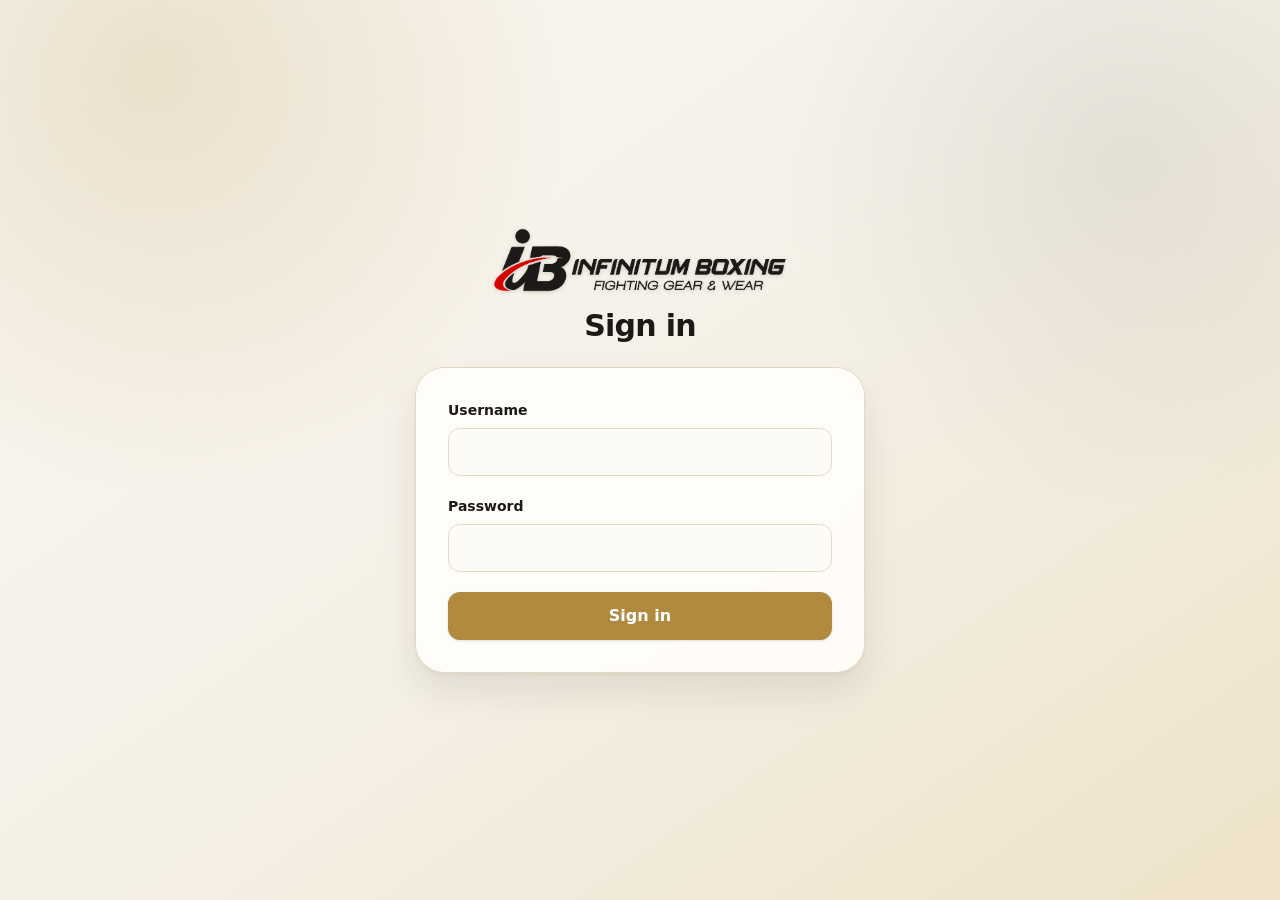
<file: index.html>
<!doctype html>
<html lang="en">
  <head>
    <meta charset="UTF-8" />
    <meta name="viewport" content="width=device-width, initial-scale=1.0" />
    <meta name="robots" content="noindex, nofollow" />
    <meta name="referrer" content="no-referrer" />
    <meta name="theme-color" content="#1c1a17" />
    <meta name="mobile-web-app-capable" content="yes" />
    <meta name="apple-mobile-web-app-capable" content="yes" />
    <meta name="apple-mobile-web-app-status-bar-style" content="black-translucent" />
    <meta name="apple-mobile-web-app-title" content="IB Admin" />
    <link rel="icon" type="image/svg+xml" href="/favicon.svg" />
    <link rel="apple-touch-icon" href="/favicon.svg" />
    <link rel="manifest" href="/manifest.webmanifest" />
    
    <meta
  http-equiv="Content-Security-Policy"
  content="default-src 'self'; script-src 'self'; style-src 'self' 'unsafe-inline'; img-src 'self' data:; connect-src 'self' https://adminapi.infinitumboxing.online; object-src 'none'; base-uri 'self'; frame-ancestors 'none'"
/>
    <title>Infinitum Boxing — Admin</title>
    <script type="module" crossorigin src="/assets/index-DpASeVc3.js"></script>
    <link rel="stylesheet" crossorigin href="/assets/index-DfImXzg4.css">
  </head>
  <body>
    <div id="root"></div>
  </body>
</html>
</file>
<file: assets/index-DfImXzg4.css>
/*! tailwindcss v4.1.11 | MIT License | https://tailwindcss.com */@layer properties{@supports (((-webkit-hyphens:none)) and (not (margin-trim:inline))) or ((-moz-orient:inline) and (not (color:rgb(from red r g b)))){*,:before,:after,::backdrop{--tw-translate-x:0;--tw-translate-y:0;--tw-translate-z:0;--tw-space-y-reverse:0;--tw-divide-y-reverse:0;--tw-border-style:solid;--tw-gradient-position:initial;--tw-gradient-from:#0000;--tw-gradient-via:#0000;--tw-gradient-to:#0000;--tw-gradient-stops:initial;--tw-gradient-via-stops:initial;--tw-gradient-from-position:0%;--tw-gradient-via-position:50%;--tw-gradient-to-position:100%;--tw-leading:initial;--tw-font-weight:initial;--tw-tracking:initial;--tw-shadow:0 0 #0000;--tw-shadow-color:initial;--tw-shadow-alpha:100%;--tw-inset-shadow:0 0 #0000;--tw-inset-shadow-color:initial;--tw-inset-shadow-alpha:100%;--tw-ring-color:initial;--tw-ring-shadow:0 0 #0000;--tw-inset-ring-color:initial;--tw-inset-ring-shadow:0 0 #0000;--tw-ring-inset:initial;--tw-ring-offset-width:0px;--tw-ring-offset-color:#fff;--tw-ring-offset-shadow:0 0 #0000;--tw-blur:initial;--tw-brightness:initial;--tw-contrast:initial;--tw-grayscale:initial;--tw-hue-rotate:initial;--tw-invert:initial;--tw-opacity:initial;--tw-saturate:initial;--tw-sepia:initial;--tw-drop-shadow:initial;--tw-drop-shadow-color:initial;--tw-drop-shadow-alpha:100%;--tw-drop-shadow-size:initial;--tw-backdrop-blur:initial;--tw-backdrop-brightness:initial;--tw-backdrop-contrast:initial;--tw-backdrop-grayscale:initial;--tw-backdrop-hue-rotate:initial;--tw-backdrop-invert:initial;--tw-backdrop-opacity:initial;--tw-backdrop-saturate:initial;--tw-backdrop-sepia:initial;--tw-duration:initial;--tw-ease:initial}}}@layer theme{:root,:host{--font-sans:ui-sans-serif,system-ui,-apple-system,BlinkMacSystemFont,"Segoe UI",Roboto,"Helvetica Neue",Arial,sans-serif;--font-mono:ui-monospace,SFMono-Regular,Menlo,Monaco,Consolas,"Liberation Mono","Courier New",monospace;--color-red-50:oklch(97.1% .013 17.38);--color-red-200:oklch(88.5% .062 18.334);--color-red-600:oklch(57.7% .245 27.325);--color-red-700:oklch(50.5% .213 27.518);--color-red-800:oklch(44.4% .177 26.899);--color-amber-50:oklch(98.7% .022 95.277);--color-amber-200:oklch(92.4% .12 95.746);--color-amber-800:oklch(47.3% .137 46.201);--color-amber-900:oklch(41.4% .112 45.904);--color-emerald-50:oklch(97.9% .021 166.113);--color-emerald-100:oklch(95% .052 163.051);--color-emerald-200:oklch(90.5% .093 164.15);--color-emerald-700:oklch(50.8% .118 165.612);--color-emerald-800:oklch(43.2% .095 166.913);--color-white:#fff;--spacing:.25rem;--container-xs:20rem;--container-md:28rem;--container-lg:32rem;--container-2xl:42rem;--text-xs:.75rem;--text-xs--line-height:calc(1/.75);--text-sm:.875rem;--text-sm--line-height:calc(1.25/.875);--text-base:1rem;--text-base--line-height: 1.5 ;--text-lg:1.125rem;--text-lg--line-height:calc(1.75/1.125);--text-xl:1.25rem;--text-xl--line-height:calc(1.75/1.25);--text-2xl:1.5rem;--text-2xl--line-height:calc(2/1.5);--text-3xl:1.875rem;--text-3xl--line-height: 1.2 ;--text-4xl:2.25rem;--text-4xl--line-height:calc(2.5/2.25);--font-weight-medium:500;--font-weight-semibold:600;--font-weight-bold:700;--tracking-tight:-.025em;--tracking-normal:0em;--tracking-wide:.025em;--leading-tight:1.25;--radius-lg:.5rem;--radius-xl:.75rem;--radius-2xl:1rem;--radius-3xl:1.5rem;--drop-shadow-sm:0 1px 2px #00000026;--ease-out:cubic-bezier(0,0,.2,1);--default-transition-duration:.15s;--default-transition-timing-function:cubic-bezier(.4,0,.2,1);--default-font-family:var(--font-sans);--default-mono-font-family:var(--font-mono);--color-ivory:#faf7f1;--color-parchment:#f5f0e6;--color-panel:#fffdf8;--color-ink:#1c1a17;--color-ink-soft:#4a443c;--color-muted:#7d7468;--color-brass:#b08a3e;--color-brass-dark:#8f6f2f;--color-brass-soft:#f0e5cb;--color-linen:#e4dac4;--color-linen-dark:#cfc09f}}@layer base{*,:after,:before,::backdrop{box-sizing:border-box;border:0 solid;margin:0;padding:0}::file-selector-button{box-sizing:border-box;border:0 solid;margin:0;padding:0}html,:host{-webkit-text-size-adjust:100%;-moz-tab-size:4;tab-size:4;line-height:1.5;font-family:var(--default-font-family,ui-sans-serif,system-ui,sans-serif,"Apple Color Emoji","Segoe UI Emoji","Segoe UI Symbol","Noto Color Emoji");font-feature-settings:var(--default-font-feature-settings,normal);font-variation-settings:var(--default-font-variation-settings,normal);-webkit-tap-highlight-color:transparent}hr{height:0;color:inherit;border-top-width:1px}abbr:where([title]){-webkit-text-decoration:underline dotted;text-decoration:underline dotted}h1,h2,h3,h4,h5,h6{font-size:inherit;font-weight:inherit}a{color:inherit;-webkit-text-decoration:inherit;text-decoration:inherit}b,strong{font-weight:bolder}code,kbd,samp,pre{font-family:var(--default-mono-font-family,ui-monospace,SFMono-Regular,Menlo,Monaco,Consolas,"Liberation Mono","Courier New",monospace);font-feature-settings:var(--default-mono-font-feature-settings,normal);font-variation-settings:var(--default-mono-font-variation-settings,normal);font-size:1em}small{font-size:80%}sub,sup{vertical-align:baseline;font-size:75%;line-height:0;position:relative}sub{bottom:-.25em}sup{top:-.5em}table{text-indent:0;border-color:inherit;border-collapse:collapse}:-moz-focusring{outline:auto}progress{vertical-align:baseline}summary{display:list-item}ol,ul,menu{list-style:none}img,svg,video,canvas,audio,iframe,embed,object{vertical-align:middle;display:block}img,video{max-width:100%;height:auto}button,input,select,optgroup,textarea{font:inherit;font-feature-settings:inherit;font-variation-settings:inherit;letter-spacing:inherit;color:inherit;opacity:1;background-color:#0000;border-radius:0}::file-selector-button{font:inherit;font-feature-settings:inherit;font-variation-settings:inherit;letter-spacing:inherit;color:inherit;opacity:1;background-color:#0000;border-radius:0}:where(select:is([multiple],[size])) optgroup{font-weight:bolder}:where(select:is([multiple],[size])) optgroup option{padding-inline-start:20px}::file-selector-button{margin-inline-end:4px}::placeholder{opacity:1}@supports (not ((-webkit-appearance:-apple-pay-button))) or (contain-intrinsic-size:1px){::placeholder{color:currentColor}@supports (color:color-mix(in lab,red,red)){::placeholder{color:color-mix(in oklab,currentcolor 50%,transparent)}}}textarea{resize:vertical}::-webkit-search-decoration{-webkit-appearance:none}::-webkit-date-and-time-value{min-height:1lh;text-align:inherit}::-webkit-datetime-edit{display:inline-flex}::-webkit-datetime-edit-fields-wrapper{padding:0}::-webkit-datetime-edit{padding-block:0}::-webkit-datetime-edit-year-field{padding-block:0}::-webkit-datetime-edit-month-field{padding-block:0}::-webkit-datetime-edit-day-field{padding-block:0}::-webkit-datetime-edit-hour-field{padding-block:0}::-webkit-datetime-edit-minute-field{padding-block:0}::-webkit-datetime-edit-second-field{padding-block:0}::-webkit-datetime-edit-millisecond-field{padding-block:0}::-webkit-datetime-edit-meridiem-field{padding-block:0}:-moz-ui-invalid{box-shadow:none}button,input:where([type=button],[type=reset],[type=submit]){-webkit-appearance:button;-moz-appearance:button;appearance:button}::file-selector-button{-webkit-appearance:button;-moz-appearance:button;appearance:button}::-webkit-inner-spin-button{height:auto}::-webkit-outer-spin-button{height:auto}[hidden]:where(:not([hidden=until-found])){display:none!important}*{-webkit-tap-highlight-color:transparent}html{scroll-behavior:smooth}body{background-color:var(--color-ivory);font-family:var(--font-sans);color:var(--color-ink);-webkit-font-smoothing:antialiased;-moz-osx-font-smoothing:grayscale;text-rendering:optimizeLegibility}::selection{color:#fffdf8;background:#b08a3e}:focus-visible{outline-offset:2px;outline:3px solid #b08a3e8c}}@layer components{.animate-fade-up{animation:.55s cubic-bezier(.22,1,.36,1) both fade-up}.animate-slide-in-left{animation:.28s cubic-bezier(.22,1,.36,1) both slide-in-left}.animate-pulse-soft{animation:1.8s ease-in-out infinite pulse-soft}.surface-card{background-color:var(--color-panel);--tw-shadow:0 1px 2px var(--tw-shadow-color,#1c1a170d),0 10px 30px var(--tw-shadow-color,#1c1a170d);--tw-ring-shadow:var(--tw-ring-inset,)0 0 0 calc(1px + var(--tw-ring-offset-width))var(--tw-ring-color,currentcolor);box-shadow:var(--tw-inset-shadow),var(--tw-inset-ring-shadow),var(--tw-ring-offset-shadow),var(--tw-ring-shadow),var(--tw-shadow);--tw-ring-color:var(--color-linen);border-radius:1.4rem}.interactive-card{transition-property:color,background-color,border-color,outline-color,text-decoration-color,fill,stroke,--tw-gradient-from,--tw-gradient-via,--tw-gradient-to,opacity,box-shadow,transform,translate,scale,rotate,filter,-webkit-backdrop-filter,backdrop-filter,display,visibility,content-visibility,overlay,pointer-events;transition-timing-function:var(--tw-ease,var(--default-transition-timing-function));transition-duration:var(--tw-duration,var(--default-transition-duration));--tw-duration:.3s;--tw-ease:var(--ease-out);transition-duration:.3s;transition-timing-function:var(--ease-out)}@media (hover:hover){.interactive-card:hover{--tw-translate-y:calc(var(--spacing)*-1);translate:var(--tw-translate-x)var(--tw-translate-y);--tw-shadow:0 2px 4px var(--tw-shadow-color,#1c1a170f),0 18px 38px var(--tw-shadow-color,#1c1a171a);box-shadow:var(--tw-inset-shadow),var(--tw-inset-ring-shadow),var(--tw-ring-offset-shadow),var(--tw-ring-shadow),var(--tw-shadow)}}.field{min-height:calc(var(--spacing)*11);border-radius:var(--radius-xl);border-style:var(--tw-border-style);border-width:1px;border-color:var(--color-linen);background-color:#faf7f199;width:100%}@supports (color:color-mix(in lab,red,red)){.field{background-color:color-mix(in oklab,var(--color-ivory)60%,transparent)}}.field{padding-inline:calc(var(--spacing)*3);font-size:var(--text-sm);line-height:var(--tw-leading,var(--text-sm--line-height));color:var(--color-ink);--tw-shadow:inset 0 2px 4px 0 var(--tw-shadow-color,#0000000d);box-shadow:var(--tw-inset-shadow),var(--tw-inset-ring-shadow),var(--tw-ring-offset-shadow),var(--tw-ring-shadow),var(--tw-shadow);--tw-shadow-color:#fff9}@supports (color:color-mix(in lab,red,red)){.field{--tw-shadow-color:color-mix(in oklab,color-mix(in oklab,var(--color-white)60%,transparent)var(--tw-shadow-alpha),transparent)}}.field{transition-property:color,background-color,border-color,outline-color,text-decoration-color,fill,stroke,--tw-gradient-from,--tw-gradient-via,--tw-gradient-to,opacity,box-shadow,transform,translate,scale,rotate,filter,-webkit-backdrop-filter,backdrop-filter,display,visibility,content-visibility,overlay,pointer-events;transition-timing-function:var(--tw-ease,var(--default-transition-timing-function));transition-duration:var(--tw-duration,var(--default-transition-duration))}.field::placeholder{color:#7d7468b3}@supports (color:color-mix(in lab,red,red)){.field::placeholder{color:color-mix(in oklab,var(--color-muted)70%,transparent)}}@media (hover:hover){.field:hover{border-color:var(--color-linen-dark)}}.field:focus{border-color:var(--color-brass);background-color:var(--color-panel);--tw-ring-shadow:var(--tw-ring-inset,)0 0 0 calc(4px + var(--tw-ring-offset-width))var(--tw-ring-color,currentcolor);box-shadow:var(--tw-inset-shadow),var(--tw-inset-ring-shadow),var(--tw-ring-offset-shadow),var(--tw-ring-shadow),var(--tw-shadow);--tw-ring-color:#b08a3e26}@supports (color:color-mix(in lab,red,red)){.field:focus{--tw-ring-color:color-mix(in oklab,var(--color-brass)15%,transparent)}}.field:focus{--tw-outline-style:none;outline-style:none}.btn-primary{min-height:calc(var(--spacing)*11);justify-content:center;align-items:center;gap:calc(var(--spacing)*2);border-radius:var(--radius-xl);background-color:var(--color-brass);padding-inline:calc(var(--spacing)*4);font-size:var(--text-sm);line-height:var(--tw-leading,var(--text-sm--line-height));--tw-font-weight:var(--font-weight-semibold);font-weight:var(--font-weight-semibold);color:var(--color-white);--tw-shadow:0 1px 3px 0 var(--tw-shadow-color,#0000001a),0 1px 2px -1px var(--tw-shadow-color,#0000001a);box-shadow:var(--tw-inset-shadow),var(--tw-inset-ring-shadow),var(--tw-ring-offset-shadow),var(--tw-ring-shadow),var(--tw-shadow);transition-property:color,background-color,border-color,outline-color,text-decoration-color,fill,stroke,--tw-gradient-from,--tw-gradient-via,--tw-gradient-to,opacity,box-shadow,transform,translate,scale,rotate,filter,-webkit-backdrop-filter,backdrop-filter,display,visibility,content-visibility,overlay,pointer-events;transition-timing-function:var(--tw-ease,var(--default-transition-timing-function));transition-duration:var(--tw-duration,var(--default-transition-duration));--tw-duration:.2s;transition-duration:.2s;display:inline-flex}@media (hover:hover){.btn-primary:hover{background-color:var(--color-brass-dark)}}.btn-primary:focus{--tw-outline-style:none;outline-style:none}.btn-primary:disabled{cursor:not-allowed;opacity:.5}.btn-secondary{min-height:calc(var(--spacing)*11);justify-content:center;align-items:center;gap:calc(var(--spacing)*2);border-radius:var(--radius-xl);border-style:var(--tw-border-style);border-width:1px;border-color:var(--color-linen);background-color:var(--color-panel);padding-inline:calc(var(--spacing)*4);font-size:var(--text-sm);line-height:var(--tw-leading,var(--text-sm--line-height));--tw-font-weight:var(--font-weight-semibold);font-weight:var(--font-weight-semibold);color:var(--color-ink-soft);transition-property:color,background-color,border-color,outline-color,text-decoration-color,fill,stroke,--tw-gradient-from,--tw-gradient-via,--tw-gradient-to,opacity,box-shadow,transform,translate,scale,rotate,filter,-webkit-backdrop-filter,backdrop-filter,display,visibility,content-visibility,overlay,pointer-events;transition-timing-function:var(--tw-ease,var(--default-transition-timing-function));transition-duration:var(--tw-duration,var(--default-transition-duration));--tw-duration:.2s;transition-duration:.2s;display:inline-flex}@media (hover:hover){.btn-secondary:hover{border-color:var(--color-linen-dark);background-color:var(--color-parchment)}}.btn-secondary:focus{--tw-outline-style:none;outline-style:none}.btn-secondary:disabled{cursor:not-allowed;opacity:.4}.icon-button{height:calc(var(--spacing)*11);width:calc(var(--spacing)*11);border-radius:var(--radius-xl);color:var(--color-ink-soft);transition-property:color,background-color,border-color,outline-color,text-decoration-color,fill,stroke,--tw-gradient-from,--tw-gradient-via,--tw-gradient-to,opacity,box-shadow,transform,translate,scale,rotate,filter,-webkit-backdrop-filter,backdrop-filter,display,visibility,content-visibility,overlay,pointer-events;transition-timing-function:var(--tw-ease,var(--default-transition-timing-function));transition-duration:var(--tw-duration,var(--default-transition-duration));flex-shrink:0;justify-content:center;align-items:center;display:inline-flex}@media (hover:hover){.icon-button:hover{background-color:var(--color-parchment);color:var(--color-ink)}}.icon-button:focus{--tw-outline-style:none;outline-style:none}.skeleton{background:linear-gradient(90deg,#e4dac473 25%,#fffdf8f2 37%,#e4dac473 63%) 0 0/800px 100%;animation:1.5s linear infinite shimmer}.auth-backdrop{background:radial-gradient(circle at 12% 8%,#b08a3e33,#0000 30%),radial-gradient(circle at 88% 18%,#1c1a1714,#0000 26%),linear-gradient(145deg,#faf7f1,#f5f0e6 54%,#eee2c8)}}@layer utilities{.sr-only{clip:rect(0,0,0,0);white-space:nowrap;border-width:0;width:1px;height:1px;margin:-1px;padding:0;position:absolute;overflow:hidden}.absolute{position:absolute}.fixed{position:fixed}.relative{position:relative}.static{position:static}.sticky{position:sticky}.inset-0{inset:calc(var(--spacing)*0)}.inset-x-0{inset-inline:calc(var(--spacing)*0)}.inset-y-0{inset-block:calc(var(--spacing)*0)}.top-0{top:calc(var(--spacing)*0)}.top-1\/2{top:50%}.top-16{top:calc(var(--spacing)*16)}.bottom-0{bottom:calc(var(--spacing)*0)}.left-0{left:calc(var(--spacing)*0)}.left-\[21px\]{left:21px}.z-10{z-index:10}.z-30{z-index:30}.z-40{z-index:40}.z-\[60\]{z-index:60}.z-\[70\]{z-index:70}.-mx-1{margin-inline:calc(var(--spacing)*-1)}.mx-auto{margin-inline:auto}.mt-0\.5{margin-top:calc(var(--spacing)*.5)}.mt-1{margin-top:calc(var(--spacing)*1)}.mt-1\.5{margin-top:calc(var(--spacing)*1.5)}.mt-2{margin-top:calc(var(--spacing)*2)}.mt-3{margin-top:calc(var(--spacing)*3)}.mt-4{margin-top:calc(var(--spacing)*4)}.mt-5{margin-top:calc(var(--spacing)*5)}.mt-6{margin-top:calc(var(--spacing)*6)}.mr-1{margin-right:calc(var(--spacing)*1)}.mb-3{margin-bottom:calc(var(--spacing)*3)}.mb-4{margin-bottom:calc(var(--spacing)*4)}.line-clamp-1{-webkit-line-clamp:1;-webkit-box-orient:vertical;display:-webkit-box;overflow:hidden}.line-clamp-2{-webkit-line-clamp:2;-webkit-box-orient:vertical;display:-webkit-box;overflow:hidden}.block{display:block}.flex{display:flex}.grid{display:grid}.hidden{display:none}.inline{display:inline}.inline-flex{display:inline-flex}.table{display:table}.h-1{height:calc(var(--spacing)*1)}.h-2{height:calc(var(--spacing)*2)}.h-3{height:calc(var(--spacing)*3)}.h-3\.5{height:calc(var(--spacing)*3.5)}.h-4{height:calc(var(--spacing)*4)}.h-4\.5{height:calc(var(--spacing)*4.5)}.h-5{height:calc(var(--spacing)*5)}.h-5\.5{height:calc(var(--spacing)*5.5)}.h-6{height:calc(var(--spacing)*6)}.h-7{height:calc(var(--spacing)*7)}.h-8{height:calc(var(--spacing)*8)}.h-9{height:calc(var(--spacing)*9)}.h-10{height:calc(var(--spacing)*10)}.h-11{height:calc(var(--spacing)*11)}.h-12{height:calc(var(--spacing)*12)}.h-14{height:calc(var(--spacing)*14)}.h-16{height:calc(var(--spacing)*16)}.h-28{height:calc(var(--spacing)*28)}.h-\[calc\(100\%-3\.5rem\)\]{height:calc(100% - 3.5rem)}.h-full{height:100%}.max-h-\[92dvh\]{max-height:92dvh}.min-h-9{min-height:calc(var(--spacing)*9)}.min-h-10{min-height:calc(var(--spacing)*10)}.min-h-11{min-height:calc(var(--spacing)*11)}.min-h-12{min-height:calc(var(--spacing)*12)}.min-h-14{min-height:calc(var(--spacing)*14)}.min-h-16{min-height:calc(var(--spacing)*16)}.min-h-20{min-height:calc(var(--spacing)*20)}.min-h-24{min-height:calc(var(--spacing)*24)}.min-h-44{min-height:calc(var(--spacing)*44)}.min-h-dvh{min-height:100dvh}.w-1{width:calc(var(--spacing)*1)}.w-1\/2{width:50%}.w-1\/3{width:33.3333%}.w-2{width:calc(var(--spacing)*2)}.w-2\/3{width:66.6667%}.w-3\.5{width:calc(var(--spacing)*3.5)}.w-4{width:calc(var(--spacing)*4)}.w-4\.5{width:calc(var(--spacing)*4.5)}.w-4\/5{width:80%}.w-5{width:calc(var(--spacing)*5)}.w-5\.5{width:calc(var(--spacing)*5.5)}.w-6{width:calc(var(--spacing)*6)}.w-7{width:calc(var(--spacing)*7)}.w-8{width:calc(var(--spacing)*8)}.w-9{width:calc(var(--spacing)*9)}.w-10{width:calc(var(--spacing)*10)}.w-11{width:calc(var(--spacing)*11)}.w-12{width:calc(var(--spacing)*12)}.w-14{width:calc(var(--spacing)*14)}.w-16{width:calc(var(--spacing)*16)}.w-20{width:calc(var(--spacing)*20)}.w-24{width:calc(var(--spacing)*24)}.w-28{width:calc(var(--spacing)*28)}.w-36{width:calc(var(--spacing)*36)}.w-48{width:calc(var(--spacing)*48)}.w-72{width:calc(var(--spacing)*72)}.w-\[86vw\]{width:86vw}.w-auto{width:auto}.w-full{width:100%}.w-px{width:1px}.max-w-2xl{max-width:var(--container-2xl)}.max-w-11{max-width:calc(var(--spacing)*11)}.max-w-12{max-width:calc(var(--spacing)*12)}.max-w-\[80vw\]{max-width:80vw}.max-w-\[430px\]{max-width:430px}.max-w-\[1440px\]{max-width:1440px}.max-w-full{max-width:100%}.max-w-lg{max-width:var(--container-lg)}.max-w-md{max-width:var(--container-md)}.max-w-xs{max-width:var(--container-xs)}.min-w-0{min-width:calc(var(--spacing)*0)}.min-w-\[760px\]{min-width:760px}.flex-1{flex:1}.shrink-0{flex-shrink:0}.-translate-y-1\/2{--tw-translate-y: -50% ;translate:var(--tw-translate-x)var(--tw-translate-y)}.rotate-180{rotate:180deg}.cursor-default{cursor:default}.grid-cols-1{grid-template-columns:repeat(1,minmax(0,1fr))}.grid-cols-2{grid-template-columns:repeat(2,minmax(0,1fr))}.grid-cols-4{grid-template-columns:repeat(4,minmax(0,1fr))}.grid-cols-7{grid-template-columns:repeat(7,minmax(0,1fr))}.grid-cols-\[auto_1fr\]{grid-template-columns:auto 1fr}.flex-col{flex-direction:column}.flex-col-reverse{flex-direction:column-reverse}.flex-wrap{flex-wrap:wrap}.items-center{align-items:center}.items-end{align-items:flex-end}.items-start{align-items:flex-start}.items-stretch{align-items:stretch}.justify-between{justify-content:space-between}.justify-center{justify-content:center}.justify-end{justify-content:flex-end}.gap-1{gap:calc(var(--spacing)*1)}.gap-1\.5{gap:calc(var(--spacing)*1.5)}.gap-2{gap:calc(var(--spacing)*2)}.gap-2\.5{gap:calc(var(--spacing)*2.5)}.gap-3{gap:calc(var(--spacing)*3)}.gap-3\.5{gap:calc(var(--spacing)*3.5)}.gap-4{gap:calc(var(--spacing)*4)}:where(.space-y-1\.5>:not(:last-child)){--tw-space-y-reverse:0;margin-block-start:calc(calc(var(--spacing)*1.5)*var(--tw-space-y-reverse));margin-block-end:calc(calc(var(--spacing)*1.5)*calc(1 - var(--tw-space-y-reverse)))}:where(.space-y-3>:not(:last-child)){--tw-space-y-reverse:0;margin-block-start:calc(calc(var(--spacing)*3)*var(--tw-space-y-reverse));margin-block-end:calc(calc(var(--spacing)*3)*calc(1 - var(--tw-space-y-reverse)))}:where(.space-y-4>:not(:last-child)){--tw-space-y-reverse:0;margin-block-start:calc(calc(var(--spacing)*4)*var(--tw-space-y-reverse));margin-block-end:calc(calc(var(--spacing)*4)*calc(1 - var(--tw-space-y-reverse)))}:where(.space-y-5>:not(:last-child)){--tw-space-y-reverse:0;margin-block-start:calc(calc(var(--spacing)*5)*var(--tw-space-y-reverse));margin-block-end:calc(calc(var(--spacing)*5)*calc(1 - var(--tw-space-y-reverse)))}:where(.space-y-6>:not(:last-child)){--tw-space-y-reverse:0;margin-block-start:calc(calc(var(--spacing)*6)*var(--tw-space-y-reverse));margin-block-end:calc(calc(var(--spacing)*6)*calc(1 - var(--tw-space-y-reverse)))}.gap-x-2{column-gap:calc(var(--spacing)*2)}:where(.divide-y>:not(:last-child)){--tw-divide-y-reverse:0;border-bottom-style:var(--tw-border-style);border-top-style:var(--tw-border-style);border-top-width:calc(1px*var(--tw-divide-y-reverse));border-bottom-width:calc(1px*calc(1 - var(--tw-divide-y-reverse)))}:where(.divide-linen\/80>:not(:last-child)){border-color:#e4dac4cc}@supports (color:color-mix(in lab,red,red)){:where(.divide-linen\/80>:not(:last-child)){border-color:color-mix(in oklab,var(--color-linen)80%,transparent)}}.truncate{text-overflow:ellipsis;white-space:nowrap;overflow:hidden}.overflow-hidden{overflow:hidden}.overflow-x-auto{overflow-x:auto}.overflow-y-auto{overflow-y:auto}.rounded{border-radius:.25rem}.rounded-2xl{border-radius:var(--radius-2xl)}.rounded-3xl{border-radius:var(--radius-3xl)}.rounded-\[1\.35rem\]{border-radius:1.35rem}.rounded-\[1\.75rem\]{border-radius:1.75rem}.rounded-full{border-radius:3.40282e38px}.rounded-lg{border-radius:var(--radius-lg)}.rounded-xl{border-radius:var(--radius-xl)}.rounded-t-2xl{border-top-left-radius:var(--radius-2xl);border-top-right-radius:var(--radius-2xl)}.rounded-r-full{border-top-right-radius:3.40282e38px;border-bottom-right-radius:3.40282e38px}.rounded-b-full{border-bottom-right-radius:3.40282e38px;border-bottom-left-radius:3.40282e38px}.border{border-style:var(--tw-border-style);border-width:1px}.border-t{border-top-style:var(--tw-border-style);border-top-width:1px}.border-r{border-right-style:var(--tw-border-style);border-right-width:1px}.border-b{border-bottom-style:var(--tw-border-style);border-bottom-width:1px}.border-linen{border-color:var(--color-linen)}.border-red-200{border-color:var(--color-red-200)}.bg-\[\#8a7a5c\]{background-color:#8a7a5c}.bg-\[\#c9a86a\]{background-color:#c9a86a}.bg-\[\#f7ecd2\]{background-color:#f7ecd2}.bg-amber-50{background-color:var(--color-amber-50)}.bg-brass{background-color:var(--color-brass)}.bg-brass-soft{background-color:var(--color-brass-soft)}.bg-emerald-50{background-color:var(--color-emerald-50)}.bg-emerald-100{background-color:var(--color-emerald-100)}.bg-ink{background-color:var(--color-ink)}.bg-ink\/45{background-color:#1c1a1773}@supports (color:color-mix(in lab,red,red)){.bg-ink\/45{background-color:color-mix(in oklab,var(--color-ink)45%,transparent)}}.bg-ivory{background-color:var(--color-ivory)}.bg-ivory\/60{background-color:#faf7f199}@supports (color:color-mix(in lab,red,red)){.bg-ivory\/60{background-color:color-mix(in oklab,var(--color-ivory)60%,transparent)}}.bg-ivory\/65{background-color:#faf7f1a6}@supports (color:color-mix(in lab,red,red)){.bg-ivory\/65{background-color:color-mix(in oklab,var(--color-ivory)65%,transparent)}}.bg-ivory\/70{background-color:#faf7f1b3}@supports (color:color-mix(in lab,red,red)){.bg-ivory\/70{background-color:color-mix(in oklab,var(--color-ivory)70%,transparent)}}.bg-ivory\/75{background-color:#faf7f1bf}@supports (color:color-mix(in lab,red,red)){.bg-ivory\/75{background-color:color-mix(in oklab,var(--color-ivory)75%,transparent)}}.bg-ivory\/92{background-color:#faf7f1eb}@supports (color:color-mix(in lab,red,red)){.bg-ivory\/92{background-color:color-mix(in oklab,var(--color-ivory)92%,transparent)}}.bg-linen{background-color:var(--color-linen)}.bg-linen-dark{background-color:var(--color-linen-dark)}.bg-linen\/45{background-color:#e4dac473}@supports (color:color-mix(in lab,red,red)){.bg-linen\/45{background-color:color-mix(in oklab,var(--color-linen)45%,transparent)}}.bg-linen\/50{background-color:#e4dac480}@supports (color:color-mix(in lab,red,red)){.bg-linen\/50{background-color:color-mix(in oklab,var(--color-linen)50%,transparent)}}.bg-panel{background-color:var(--color-panel)}.bg-panel\/95{background-color:#fffdf8f2}@supports (color:color-mix(in lab,red,red)){.bg-panel\/95{background-color:color-mix(in oklab,var(--color-panel)95%,transparent)}}.bg-panel\/96{background-color:#fffdf8f5}@supports (color:color-mix(in lab,red,red)){.bg-panel\/96{background-color:color-mix(in oklab,var(--color-panel)96%,transparent)}}.bg-parchment{background-color:var(--color-parchment)}.bg-parchment\/55{background-color:#f5f0e68c}@supports (color:color-mix(in lab,red,red)){.bg-parchment\/55{background-color:color-mix(in oklab,var(--color-parchment)55%,transparent)}}.bg-red-50{background-color:var(--color-red-50)}.bg-red-600{background-color:var(--color-red-600)}.bg-white\/10{background-color:#ffffff1a}@supports (color:color-mix(in lab,red,red)){.bg-white\/10{background-color:color-mix(in oklab,var(--color-white)10%,transparent)}}.bg-white\/70{background-color:#ffffffb3}@supports (color:color-mix(in lab,red,red)){.bg-white\/70{background-color:color-mix(in oklab,var(--color-white)70%,transparent)}}.bg-gradient-to-r{--tw-gradient-position:to right in oklab;background-image:linear-gradient(var(--tw-gradient-stops))}.from-brass{--tw-gradient-from:var(--color-brass);--tw-gradient-stops:var(--tw-gradient-via-stops,var(--tw-gradient-position),var(--tw-gradient-from)var(--tw-gradient-from-position),var(--tw-gradient-to)var(--tw-gradient-to-position))}.via-\[\#d2b269\]{--tw-gradient-via:#d2b269;--tw-gradient-via-stops:var(--tw-gradient-position),var(--tw-gradient-from)var(--tw-gradient-from-position),var(--tw-gradient-via)var(--tw-gradient-via-position),var(--tw-gradient-to)var(--tw-gradient-to-position);--tw-gradient-stops:var(--tw-gradient-via-stops)}.to-brass{--tw-gradient-to:var(--color-brass);--tw-gradient-stops:var(--tw-gradient-via-stops,var(--tw-gradient-position),var(--tw-gradient-from)var(--tw-gradient-from-position),var(--tw-gradient-to)var(--tw-gradient-to-position))}.p-4{padding:calc(var(--spacing)*4)}.p-5{padding:calc(var(--spacing)*5)}.px-1{padding-inline:calc(var(--spacing)*1)}.px-1\.5{padding-inline:calc(var(--spacing)*1.5)}.px-2{padding-inline:calc(var(--spacing)*2)}.px-2\.5{padding-inline:calc(var(--spacing)*2.5)}.px-3{padding-inline:calc(var(--spacing)*3)}.px-3\.5{padding-inline:calc(var(--spacing)*3.5)}.px-4{padding-inline:calc(var(--spacing)*4)}.px-5{padding-inline:calc(var(--spacing)*5)}.py-0\.5{padding-block:calc(var(--spacing)*.5)}.py-1{padding-block:calc(var(--spacing)*1)}.py-1\.5{padding-block:calc(var(--spacing)*1.5)}.py-2{padding-block:calc(var(--spacing)*2)}.py-2\.5{padding-block:calc(var(--spacing)*2.5)}.py-3{padding-block:calc(var(--spacing)*3)}.py-3\.5{padding-block:calc(var(--spacing)*3.5)}.py-4{padding-block:calc(var(--spacing)*4)}.py-5{padding-block:calc(var(--spacing)*5)}.py-6{padding-block:calc(var(--spacing)*6)}.py-8{padding-block:calc(var(--spacing)*8)}.py-10{padding-block:calc(var(--spacing)*10)}.py-12{padding-block:calc(var(--spacing)*12)}.pt-1{padding-top:calc(var(--spacing)*1)}.pt-2{padding-top:calc(var(--spacing)*2)}.pt-4{padding-top:calc(var(--spacing)*4)}.pt-5{padding-top:calc(var(--spacing)*5)}.pt-6{padding-top:calc(var(--spacing)*6)}.pb-1{padding-bottom:calc(var(--spacing)*1)}.pb-2{padding-bottom:calc(var(--spacing)*2)}.pb-4{padding-bottom:calc(var(--spacing)*4)}.pb-5{padding-bottom:calc(var(--spacing)*5)}.pb-32{padding-bottom:calc(var(--spacing)*32)}.pb-\[env\(safe-area-inset-bottom\)\]{padding-bottom:env(safe-area-inset-bottom)}.text-center{text-align:center}.text-left{text-align:left}.text-right{text-align:right}.align-top{vertical-align:top}.font-mono{font-family:var(--font-mono)}.text-2xl{font-size:var(--text-2xl);line-height:var(--tw-leading,var(--text-2xl--line-height))}.text-3xl{font-size:var(--text-3xl);line-height:var(--tw-leading,var(--text-3xl--line-height))}.text-4xl{font-size:var(--text-4xl);line-height:var(--tw-leading,var(--text-4xl--line-height))}.text-base{font-size:var(--text-base);line-height:var(--tw-leading,var(--text-base--line-height))}.text-lg{font-size:var(--text-lg);line-height:var(--tw-leading,var(--text-lg--line-height))}.text-sm{font-size:var(--text-sm);line-height:var(--tw-leading,var(--text-sm--line-height))}.text-xl{font-size:var(--text-xl);line-height:var(--tw-leading,var(--text-xl--line-height))}.text-xs{font-size:var(--text-xs);line-height:var(--tw-leading,var(--text-xs--line-height))}.text-\[1\.75rem\]{font-size:1.75rem}.text-\[10px\]{font-size:10px}.text-\[11px\]{font-size:11px}.text-\[15px\]{font-size:15px}.leading-5{--tw-leading:calc(var(--spacing)*5);line-height:calc(var(--spacing)*5)}.leading-6{--tw-leading:calc(var(--spacing)*6);line-height:calc(var(--spacing)*6)}.leading-tight{--tw-leading:var(--leading-tight);line-height:var(--leading-tight)}.font-bold{--tw-font-weight:var(--font-weight-bold);font-weight:var(--font-weight-bold)}.font-medium{--tw-font-weight:var(--font-weight-medium);font-weight:var(--font-weight-medium)}.font-semibold{--tw-font-weight:var(--font-weight-semibold);font-weight:var(--font-weight-semibold)}.tracking-\[0\.08em\]{--tw-tracking:.08em;letter-spacing:.08em}.tracking-\[0\.12em\]{--tw-tracking:.12em;letter-spacing:.12em}.tracking-\[0\.14em\]{--tw-tracking:.14em;letter-spacing:.14em}.tracking-\[0\.18em\]{--tw-tracking:.18em;letter-spacing:.18em}.tracking-\[0\.32em\]{--tw-tracking:.32em;letter-spacing:.32em}.tracking-normal{--tw-tracking:var(--tracking-normal);letter-spacing:var(--tracking-normal)}.tracking-tight{--tw-tracking:var(--tracking-tight);letter-spacing:var(--tracking-tight)}.tracking-wide{--tw-tracking:var(--tracking-wide);letter-spacing:var(--tracking-wide)}.break-words{overflow-wrap:break-word}.break-all{word-break:break-all}.whitespace-nowrap{white-space:nowrap}.whitespace-pre-wrap{white-space:pre-wrap}.text-\[\#745b22\]{color:#745b22}.text-amber-800{color:var(--color-amber-800)}.text-amber-900{color:var(--color-amber-900)}.text-brass-dark{color:var(--color-brass-dark)}.text-brass-soft{color:var(--color-brass-soft)}.text-emerald-700{color:var(--color-emerald-700)}.text-emerald-800{color:var(--color-emerald-800)}.text-ink{color:var(--color-ink)}.text-ink-soft{color:var(--color-ink-soft)}.text-muted{color:var(--color-muted)}.text-panel{color:var(--color-panel)}.text-panel\/80{color:#fffdf8cc}@supports (color:color-mix(in lab,red,red)){.text-panel\/80{color:color-mix(in oklab,var(--color-panel)80%,transparent)}}.text-red-700{color:var(--color-red-700)}.text-red-800{color:var(--color-red-800)}.text-white{color:var(--color-white)}.capitalize{text-transform:capitalize}.normal-case{text-transform:none}.uppercase{text-transform:uppercase}.underline{text-decoration-line:underline}.decoration-brass\/40{text-decoration-color:#b08a3e66}@supports (color:color-mix(in lab,red,red)){.decoration-brass\/40{-webkit-text-decoration-color:color-mix(in oklab,var(--color-brass)40%,transparent);text-decoration-color:color-mix(in oklab,var(--color-brass)40%,transparent)}}.underline-offset-4{text-underline-offset:4px}.shadow-\[0_-10px_30px_rgb\(28_26_23\/0\.06\)\]{--tw-shadow:0 -10px 30px var(--tw-shadow-color,#1c1a170f);box-shadow:var(--tw-inset-shadow),var(--tw-inset-ring-shadow),var(--tw-ring-offset-shadow),var(--tw-ring-shadow),var(--tw-shadow)}.shadow-card{--tw-shadow:0 1px 2px var(--tw-shadow-color,#1c1a170d),0 10px 30px var(--tw-shadow-color,#1c1a170d);box-shadow:var(--tw-inset-shadow),var(--tw-inset-ring-shadow),var(--tw-ring-offset-shadow),var(--tw-ring-shadow),var(--tw-shadow)}.shadow-inner{--tw-shadow:inset 0 2px 4px 0 var(--tw-shadow-color,#0000000d);box-shadow:var(--tw-inset-shadow),var(--tw-inset-ring-shadow),var(--tw-ring-offset-shadow),var(--tw-ring-shadow),var(--tw-shadow)}.shadow-lift{--tw-shadow:0 2px 4px var(--tw-shadow-color,#1c1a170f),0 18px 38px var(--tw-shadow-color,#1c1a171a);box-shadow:var(--tw-inset-shadow),var(--tw-inset-ring-shadow),var(--tw-ring-offset-shadow),var(--tw-ring-shadow),var(--tw-shadow)}.ring-1{--tw-ring-shadow:var(--tw-ring-inset,)0 0 0 calc(1px + var(--tw-ring-offset-width))var(--tw-ring-color,currentcolor);box-shadow:var(--tw-inset-shadow),var(--tw-inset-ring-shadow),var(--tw-ring-offset-shadow),var(--tw-ring-shadow),var(--tw-shadow)}.ring-\[\#c9a86a\]\/30{--tw-ring-color:oklab(74.7223% .011782 .088239/.3)}.ring-amber-200{--tw-ring-color:var(--color-amber-200)}.ring-brass\/20{--tw-ring-color:#b08a3e33}@supports (color:color-mix(in lab,red,red)){.ring-brass\/20{--tw-ring-color:color-mix(in oklab,var(--color-brass)20%,transparent)}}.ring-brass\/25{--tw-ring-color:#b08a3e40}@supports (color:color-mix(in lab,red,red)){.ring-brass\/25{--tw-ring-color:color-mix(in oklab,var(--color-brass)25%,transparent)}}.ring-brass\/40{--tw-ring-color:#b08a3e66}@supports (color:color-mix(in lab,red,red)){.ring-brass\/40{--tw-ring-color:color-mix(in oklab,var(--color-brass)40%,transparent)}}.ring-emerald-200{--tw-ring-color:var(--color-emerald-200)}.ring-ink\/20{--tw-ring-color:#1c1a1733}@supports (color:color-mix(in lab,red,red)){.ring-ink\/20{--tw-ring-color:color-mix(in oklab,var(--color-ink)20%,transparent)}}.ring-linen{--tw-ring-color:var(--color-linen)}.ring-linen-dark\/40{--tw-ring-color:#cfc09f66}@supports (color:color-mix(in lab,red,red)){.ring-linen-dark\/40{--tw-ring-color:color-mix(in oklab,var(--color-linen-dark)40%,transparent)}}.ring-red-200{--tw-ring-color:var(--color-red-200)}.drop-shadow-sm{--tw-drop-shadow-size:drop-shadow(0 1px 2px var(--tw-drop-shadow-color,#00000026));--tw-drop-shadow:drop-shadow(var(--drop-shadow-sm));filter:var(--tw-blur,)var(--tw-brightness,)var(--tw-contrast,)var(--tw-grayscale,)var(--tw-hue-rotate,)var(--tw-invert,)var(--tw-saturate,)var(--tw-sepia,)var(--tw-drop-shadow,)}.filter{filter:var(--tw-blur,)var(--tw-brightness,)var(--tw-contrast,)var(--tw-grayscale,)var(--tw-hue-rotate,)var(--tw-invert,)var(--tw-saturate,)var(--tw-sepia,)var(--tw-drop-shadow,)}.backdrop-blur{--tw-backdrop-blur:blur(8px);-webkit-backdrop-filter:var(--tw-backdrop-blur,)var(--tw-backdrop-brightness,)var(--tw-backdrop-contrast,)var(--tw-backdrop-grayscale,)var(--tw-backdrop-hue-rotate,)var(--tw-backdrop-invert,)var(--tw-backdrop-opacity,)var(--tw-backdrop-saturate,)var(--tw-backdrop-sepia,);backdrop-filter:var(--tw-backdrop-blur,)var(--tw-backdrop-brightness,)var(--tw-backdrop-contrast,)var(--tw-backdrop-grayscale,)var(--tw-backdrop-hue-rotate,)var(--tw-backdrop-invert,)var(--tw-backdrop-opacity,)var(--tw-backdrop-saturate,)var(--tw-backdrop-sepia,)}.backdrop-blur-\[2px\]{--tw-backdrop-blur:blur(2px);-webkit-backdrop-filter:var(--tw-backdrop-blur,)var(--tw-backdrop-brightness,)var(--tw-backdrop-contrast,)var(--tw-backdrop-grayscale,)var(--tw-backdrop-hue-rotate,)var(--tw-backdrop-invert,)var(--tw-backdrop-opacity,)var(--tw-backdrop-saturate,)var(--tw-backdrop-sepia,);backdrop-filter:var(--tw-backdrop-blur,)var(--tw-backdrop-brightness,)var(--tw-backdrop-contrast,)var(--tw-backdrop-grayscale,)var(--tw-backdrop-hue-rotate,)var(--tw-backdrop-invert,)var(--tw-backdrop-opacity,)var(--tw-backdrop-saturate,)var(--tw-backdrop-sepia,)}.transition{transition-property:color,background-color,border-color,outline-color,text-decoration-color,fill,stroke,--tw-gradient-from,--tw-gradient-via,--tw-gradient-to,opacity,box-shadow,transform,translate,scale,rotate,filter,-webkit-backdrop-filter,backdrop-filter,display,visibility,content-visibility,overlay,pointer-events;transition-timing-function:var(--tw-ease,var(--default-transition-timing-function));transition-duration:var(--tw-duration,var(--default-transition-duration))}.duration-200{--tw-duration:.2s;transition-duration:.2s}.duration-300{--tw-duration:.3s;transition-duration:.3s}@media (hover:hover){.group-hover\:bg-brass:is(:where(.group):hover *){background-color:var(--color-brass)}.group-hover\:bg-panel:is(:where(.group):hover *){background-color:var(--color-panel)}.group-hover\:text-white:is(:where(.group):hover *){color:var(--color-white)}.group-hover\:brightness-\[1\.03\]:is(:where(.group):hover *){--tw-brightness:brightness(1.03);filter:var(--tw-blur,)var(--tw-brightness,)var(--tw-contrast,)var(--tw-grayscale,)var(--tw-hue-rotate,)var(--tw-invert,)var(--tw-saturate,)var(--tw-sepia,)var(--tw-drop-shadow,)}.hover\:bg-brass-soft:hover{background-color:var(--color-brass-soft)}.hover\:bg-ivory:hover{background-color:var(--color-ivory)}.hover\:bg-ivory\/80:hover{background-color:#faf7f1cc}@supports (color:color-mix(in lab,red,red)){.hover\:bg-ivory\/80:hover{background-color:color-mix(in oklab,var(--color-ivory)80%,transparent)}}.hover\:bg-parchment:hover{background-color:var(--color-parchment)}.hover\:bg-red-50:hover{background-color:var(--color-red-50)}.hover\:bg-red-700:hover{background-color:var(--color-red-700)}.hover\:text-ink:hover{color:var(--color-ink)}}.focus\:outline-none:focus{--tw-outline-style:none;outline-style:none}.disabled\:opacity-50:disabled{opacity:.5}@media (min-width:390px){.min-\[390px\]\:inline-flex{display:inline-flex}}@media (min-width:420px){.min-\[420px\]\:grid-cols-2{grid-template-columns:repeat(2,minmax(0,1fr))}.min-\[420px\]\:flex-row{flex-direction:row}.min-\[420px\]\:justify-end{justify-content:flex-end}}@media (min-width:520px){.min-\[520px\]\:grid-cols-2{grid-template-columns:repeat(2,minmax(0,1fr))}.min-\[520px\]\:grid-cols-3{grid-template-columns:repeat(3,minmax(0,1fr))}}@media (min-width:40rem){.sm\:col-span-2{grid-column:span 2/span 2}.sm\:block{display:block}.sm\:flex{display:flex}.sm\:inline{display:inline}.sm\:h-36{height:calc(var(--spacing)*36)}.sm\:min-h-52{min-height:calc(var(--spacing)*52)}.sm\:w-auto{width:auto}.sm\:grid-cols-2{grid-template-columns:repeat(2,minmax(0,1fr))}.sm\:grid-cols-3{grid-template-columns:repeat(3,minmax(0,1fr))}.sm\:flex-row{flex-direction:row}.sm\:items-center{align-items:center}.sm\:justify-between{justify-content:space-between}.sm\:gap-3{gap:calc(var(--spacing)*3)}.sm\:gap-4{gap:calc(var(--spacing)*4)}:where(.sm\:space-y-6>:not(:last-child)){--tw-space-y-reverse:0;margin-block-start:calc(calc(var(--spacing)*6)*var(--tw-space-y-reverse));margin-block-end:calc(calc(var(--spacing)*6)*calc(1 - var(--tw-space-y-reverse)))}:where(.sm\:space-y-8>:not(:last-child)){--tw-space-y-reverse:0;margin-block-start:calc(calc(var(--spacing)*8)*var(--tw-space-y-reverse));margin-block-end:calc(calc(var(--spacing)*8)*calc(1 - var(--tw-space-y-reverse)))}.sm\:p-5{padding:calc(var(--spacing)*5)}.sm\:p-6{padding:calc(var(--spacing)*6)}.sm\:p-8{padding:calc(var(--spacing)*8)}.sm\:px-2{padding-inline:calc(var(--spacing)*2)}.sm\:px-5{padding-inline:calc(var(--spacing)*5)}.sm\:px-6{padding-inline:calc(var(--spacing)*6)}.sm\:px-8{padding-inline:calc(var(--spacing)*8)}.sm\:pt-7{padding-top:calc(var(--spacing)*7)}.sm\:text-4xl{font-size:var(--text-4xl);line-height:var(--tw-leading,var(--text-4xl--line-height))}}@media (min-width:48rem){.md\:grid-cols-3{grid-template-columns:repeat(3,minmax(0,1fr))}}@media (min-width:64rem){.lg\:block{display:block}.lg\:flex{display:flex}.lg\:hidden{display:none}.lg\:px-10{padding-inline:calc(var(--spacing)*10)}.lg\:pt-9{padding-top:calc(var(--spacing)*9)}.lg\:pb-12{padding-bottom:calc(var(--spacing)*12)}.lg\:pl-72{padding-left:calc(var(--spacing)*72)}}@media (min-width:80rem){.xl\:grid-cols-4{grid-template-columns:repeat(4,minmax(0,1fr))}}}@keyframes fade-up{0%{opacity:0;transform:translateY(10px)}to{opacity:1;transform:translateY(0)}}@keyframes slide-in-left{0%{opacity:.4;transform:translate(-18px)}to{opacity:1;transform:translate(0)}}@keyframes shimmer{0%{background-position:-400px 0}to{background-position:400px 0}}@keyframes pulse-soft{0%,to{opacity:1;transform:scale(1)}50%{opacity:.72;transform:scale(.97)}}@property --tw-translate-x{syntax:"*";inherits:false;initial-value:0}@property --tw-translate-y{syntax:"*";inherits:false;initial-value:0}@property --tw-translate-z{syntax:"*";inherits:false;initial-value:0}@property --tw-space-y-reverse{syntax:"*";inherits:false;initial-value:0}@property --tw-divide-y-reverse{syntax:"*";inherits:false;initial-value:0}@property --tw-border-style{syntax:"*";inherits:false;initial-value:solid}@property --tw-gradient-position{syntax:"*";inherits:false}@property --tw-gradient-from{syntax:"<color>";inherits:false;initial-value:#0000}@property --tw-gradient-via{syntax:"<color>";inherits:false;initial-value:#0000}@property --tw-gradient-to{syntax:"<color>";inherits:false;initial-value:#0000}@property --tw-gradient-stops{syntax:"*";inherits:false}@property --tw-gradient-via-stops{syntax:"*";inherits:false}@property --tw-gradient-from-position{syntax:"<length-percentage>";inherits:false;initial-value:0%}@property --tw-gradient-via-position{syntax:"<length-percentage>";inherits:false;initial-value:50%}@property --tw-gradient-to-position{syntax:"<length-percentage>";inherits:false;initial-value:100%}@property --tw-leading{syntax:"*";inherits:false}@property --tw-font-weight{syntax:"*";inherits:false}@property --tw-tracking{syntax:"*";inherits:false}@property --tw-shadow{syntax:"*";inherits:false;initial-value:0 0 #0000}@property --tw-shadow-color{syntax:"*";inherits:false}@property --tw-shadow-alpha{syntax:"<percentage>";inherits:false;initial-value:100%}@property --tw-inset-shadow{syntax:"*";inherits:false;initial-value:0 0 #0000}@property --tw-inset-shadow-color{syntax:"*";inherits:false}@property --tw-inset-shadow-alpha{syntax:"<percentage>";inherits:false;initial-value:100%}@property --tw-ring-color{syntax:"*";inherits:false}@property --tw-ring-shadow{syntax:"*";inherits:false;initial-value:0 0 #0000}@property --tw-inset-ring-color{syntax:"*";inherits:false}@property --tw-inset-ring-shadow{syntax:"*";inherits:false;initial-value:0 0 #0000}@property --tw-ring-inset{syntax:"*";inherits:false}@property --tw-ring-offset-width{syntax:"<length>";inherits:false;initial-value:0}@property --tw-ring-offset-color{syntax:"*";inherits:false;initial-value:#fff}@property --tw-ring-offset-shadow{syntax:"*";inherits:false;initial-value:0 0 #0000}@property --tw-blur{syntax:"*";inherits:false}@property --tw-brightness{syntax:"*";inherits:false}@property --tw-contrast{syntax:"*";inherits:false}@property --tw-grayscale{syntax:"*";inherits:false}@property --tw-hue-rotate{syntax:"*";inherits:false}@property --tw-invert{syntax:"*";inherits:false}@property --tw-opacity{syntax:"*";inherits:false}@property --tw-saturate{syntax:"*";inherits:false}@property --tw-sepia{syntax:"*";inherits:false}@property --tw-drop-shadow{syntax:"*";inherits:false}@property --tw-drop-shadow-color{syntax:"*";inherits:false}@property --tw-drop-shadow-alpha{syntax:"<percentage>";inherits:false;initial-value:100%}@property --tw-drop-shadow-size{syntax:"*";inherits:false}@property --tw-backdrop-blur{syntax:"*";inherits:false}@property --tw-backdrop-brightness{syntax:"*";inherits:false}@property --tw-backdrop-contrast{syntax:"*";inherits:false}@property --tw-backdrop-grayscale{syntax:"*";inherits:false}@property --tw-backdrop-hue-rotate{syntax:"*";inherits:false}@property --tw-backdrop-invert{syntax:"*";inherits:false}@property --tw-backdrop-opacity{syntax:"*";inherits:false}@property --tw-backdrop-saturate{syntax:"*";inherits:false}@property --tw-backdrop-sepia{syntax:"*";inherits:false}@property --tw-duration{syntax:"*";inherits:false}@property --tw-ease{syntax:"*";inherits:false}
</file>
